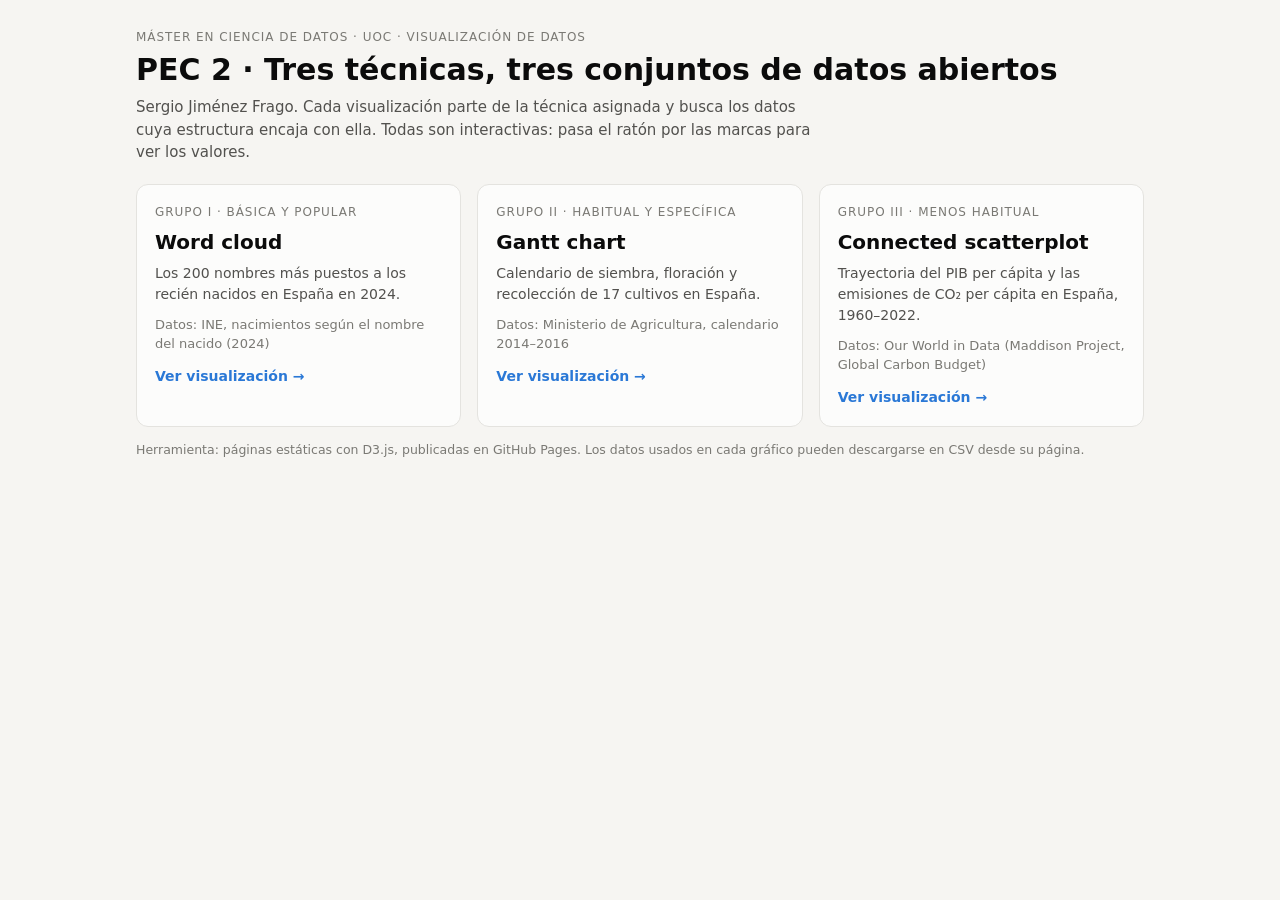
<file: index.html>
<!doctype html>
<html lang="es">
<head>
<meta charset="utf-8">
<meta name="viewport" content="width=device-width, initial-scale=1">
<title>PEC 2 Visualización</title>
<meta name="description" content="PEC 2 de Visualización de datos (UOC): word cloud, Gantt chart y connected scatterplot con datos abiertos.">
<link rel="stylesheet" href="assets/style.css">
<style>
  .grid3 { display: grid; grid-template-columns: repeat(auto-fit, minmax(260px, 1fr)); gap: 16px; margin-top: 8px; }
  a.tile { display: block; text-decoration: none; color: inherit; background: var(--surface-1); border: 1px solid var(--grid); border-radius: 12px; padding: 18px; transition: border-color .15s, transform .15s; }
  a.tile:hover { border-color: var(--accent); transform: translateY(-2px); }
  .tile .k { font-size: 12px; letter-spacing: .08em; text-transform: uppercase; color: var(--text-muted); }
  .tile h2 { font-size: 20px; margin: 6px 0 6px; }
  .tile p { margin: 0 0 10px; color: var(--text-secondary); font-size: 14px; }
  .tile .d { font-size: 13px; color: var(--text-muted); }
  .tile .go { margin-top: 12px; font-size: 14px; color: var(--accent); font-weight: 600; }
</style>
</head>
<body>
<main class="page">
  <p class="eyebrow">Máster en Ciencia de Datos · UOC · Visualización de datos</p>
  <h1>PEC 2 · Tres técnicas, tres conjuntos de datos abiertos</h1>
  <p class="lede">Sergio Jiménez Frago. Cada visualización parte de la técnica asignada y busca los datos cuya estructura encaja con ella. Todas son interactivas: pasa el ratón por las marcas para ver los valores.</p>
  <div class="grid3">
    <a class="tile" href="word-cloud/">
      <div class="k">Grupo I · Básica y popular</div>
      <h2>Word cloud</h2>
      <p>Los 200 nombres más puestos a los recién nacidos en España en 2024.</p>
      <div class="d">Datos: INE, nacimientos según el nombre del nacido (2024)</div>
      <div class="go">Ver visualización →</div>
    </a>
    <a class="tile" href="gantt/">
      <div class="k">Grupo II · Habitual y específica</div>
      <h2>Gantt chart</h2>
      <p>Calendario de siembra, floración y recolección de 17 cultivos en España.</p>
      <div class="d">Datos: Ministerio de Agricultura, calendario 2014–2016</div>
      <div class="go">Ver visualización →</div>
    </a>
    <a class="tile" href="connected-scatterplot/">
      <div class="k">Grupo III · Menos habitual</div>
      <h2>Connected scatterplot</h2>
      <p>Trayectoria del PIB per cápita y las emisiones de CO₂ per cápita en España, 1960–2022.</p>
      <div class="d">Datos: Our World in Data (Maddison Project, Global Carbon Budget)</div>
      <div class="go">Ver visualización →</div>
    </a>
  </div>
  <p class="source">Herramienta: páginas estáticas con D3.js, publicadas en GitHub Pages. Los datos usados en cada gráfico pueden descargarse en CSV desde su página.</p>
</main>
</body>
</html>
</file>
<file: assets/style.css>
/* Estilos comunes de las tres visualizaciones (PEC 2) */
:root {
  color-scheme: light;
  --surface-0: #f6f5f2;
  --surface-1: #fcfcfb;
  --text-primary: #0b0b0b;
  --text-secondary: #52514e;
  --text-muted: #7a7974;
  --grid: #e4e3df;
  --axis: #b9b8b2;
  --accent: #2a78d6;
  --accent-strong: #184f95;
  --ring: #fcfcfb;
}
@media (prefers-color-scheme: dark) {
  :root:not([data-theme="light"]) {
    color-scheme: dark;
    --surface-0: #121211;
    --surface-1: #1a1a19;
    --text-primary: #f0efec;
    --text-secondary: #c3c2b7;
    --text-muted: #9a998f;
    --grid: #2c2c2a;
    --axis: #4a4a46;
    --accent: #3987e5;
    --accent-strong: #86b6ef;
    --ring: #1a1a19;
  }
}
:root[data-theme="dark"] {
  color-scheme: dark;
  --surface-0: #121211;
  --surface-1: #1a1a19;
  --text-primary: #f0efec;
  --text-secondary: #c3c2b7;
  --text-muted: #9a998f;
  --grid: #2c2c2a;
  --axis: #4a4a46;
  --accent: #3987e5;
  --accent-strong: #86b6ef;
  --ring: #1a1a19;
}

* { box-sizing: border-box; }
html, body { margin: 0; }
body {
  background: var(--surface-0);
  color: var(--text-primary);
  font-family: "Inter", system-ui, -apple-system, "Segoe UI", Arial, sans-serif;
  font-size: 15px;
  line-height: 1.5;
}
.page { max-width: 1040px; margin: 0 auto; padding: 28px 16px 48px; }
.crumb { font-size: 13px; color: var(--text-muted); margin-bottom: 14px; }
.crumb a { color: var(--text-secondary); text-decoration: none; }
.crumb a:hover { text-decoration: underline; }
.eyebrow {
  font-size: 12px; letter-spacing: .08em; text-transform: uppercase;
  color: var(--text-muted); margin: 0 0 6px;
}
h1 { font-size: clamp(22px, 3.2vw, 30px); line-height: 1.2; margin: 0 0 8px; font-weight: 700; }
.lede { color: var(--text-secondary); margin: 0 0 20px; max-width: 72ch; }
.card {
  background: var(--surface-1);
  border: 1px solid var(--grid);
  border-radius: 10px;
  padding: 18px 18px 12px;
}
.controls { display: flex; flex-wrap: wrap; gap: 8px; align-items: center; margin-bottom: 10px; }
.controls label { font-size: 13px; color: var(--text-secondary); }
.seg { display: inline-flex; border: 1px solid var(--axis); border-radius: 8px; overflow: hidden; }
.seg button {
  font: inherit; font-size: 13px; padding: 5px 12px; border: 0; cursor: pointer;
  background: transparent; color: var(--text-secondary);
}
.seg button + button { border-left: 1px solid var(--axis); }
.seg button[aria-pressed="true"] { background: var(--text-primary); color: var(--surface-1); }
.chart { position: relative; width: 100%; }
.chart svg { display: block; width: 100%; height: auto; overflow: visible; }
.axis text { fill: var(--text-muted); font-size: 12px; }
.axis path, .axis line { stroke: var(--axis); }
.grid line { stroke: var(--grid); }
.grid path { display: none; }
.axis-title { fill: var(--text-secondary); font-size: 12.5px; }
.tooltip {
  position: absolute; pointer-events: none; opacity: 0;
  background: var(--surface-1); color: var(--text-primary);
  border: 1px solid var(--axis); border-radius: 8px;
  padding: 8px 10px; font-size: 13px; line-height: 1.4;
  box-shadow: 0 4px 14px rgba(0,0,0,.12);
  transition: opacity .12s; white-space: nowrap; z-index: 5;
}
.tooltip b { font-weight: 600; }
.tooltip .muted { color: var(--text-muted); }
.legend { display: flex; flex-wrap: wrap; gap: 14px; font-size: 13px; color: var(--text-secondary); margin: 6px 0 4px; }
.legend .sw { display: inline-block; width: 12px; height: 12px; border-radius: 3px; margin-right: 6px; vertical-align: -1px; }
.notes { display: grid; grid-template-columns: repeat(auto-fit, minmax(240px, 1fr)); gap: 14px; margin-top: 18px; }
.note { background: var(--surface-1); border: 1px solid var(--grid); border-radius: 10px; padding: 12px 14px; }
.note h3 { font-size: 13px; margin: 0 0 4px; color: var(--text-secondary); font-weight: 600; text-transform: uppercase; letter-spacing: .05em; }
.note p { margin: 0; font-size: 14px; }
details.table { margin-top: 16px; }
details.table summary { cursor: pointer; color: var(--text-secondary); font-size: 14px; }
details.table .wrap { max-height: 320px; overflow: auto; margin-top: 8px; border: 1px solid var(--grid); border-radius: 8px; }
table { border-collapse: collapse; width: 100%; font-size: 13px; font-variant-numeric: tabular-nums; }
th, td { padding: 5px 10px; text-align: right; border-bottom: 1px solid var(--grid); }
th:first-child, td:first-child { text-align: left; }
th { position: sticky; top: 0; background: var(--surface-1); color: var(--text-secondary); font-weight: 600; }
.source { font-size: 12.5px; color: var(--text-muted); margin-top: 14px; }
.source a { color: var(--text-secondary); }
</file>
